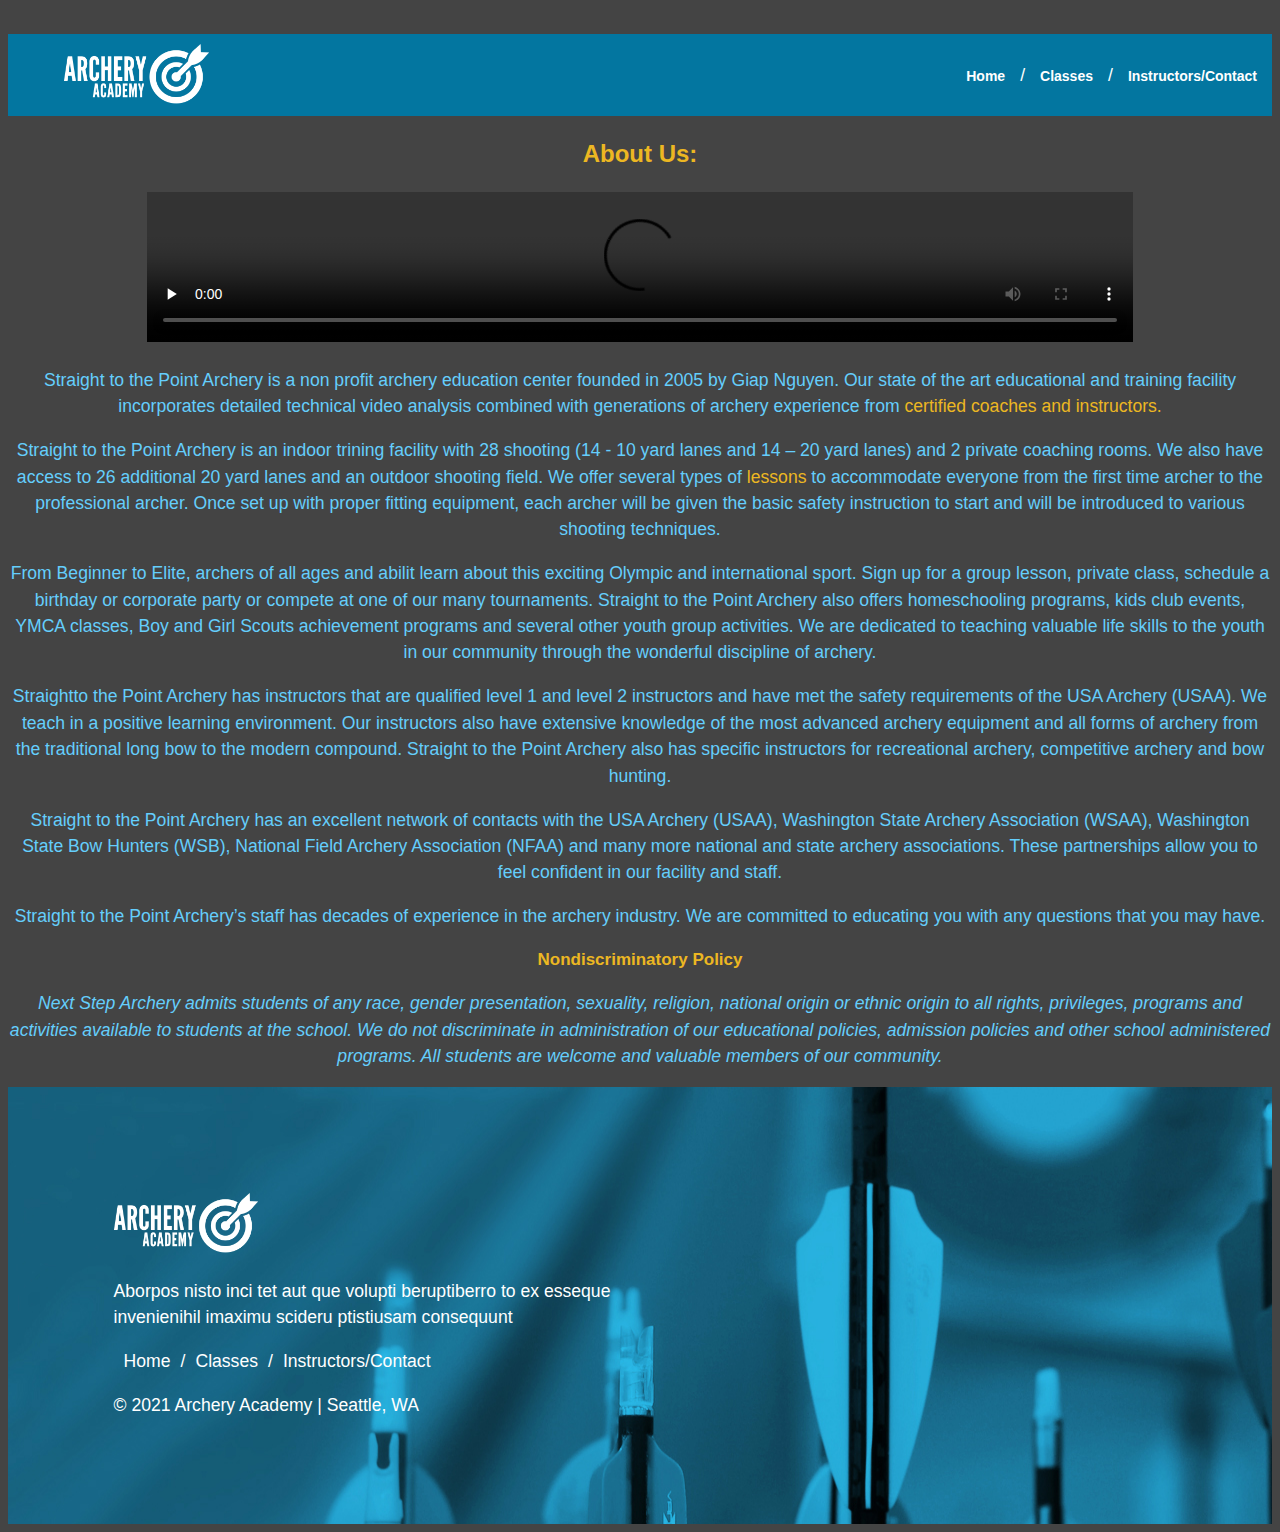
<file: index.html>
<!DOCTYPE html>
<html lang="en">

  <head>
    <meta charset="utf-8">
    <title>Archery Home Page</title>
    <link rel="stylesheet" type="text/css" href="styles/stylesheet.css">
  </head>

  <body>
    <a href="#main" class="hidden">Skip to main content</a>
    <header>
      <img src="images/archery-academy-logo-white.png" alt="white archery academy logo">
      <nav>
        <ul class="headerlist">
          <li><a href="index.html">Home</a></li>
          <li>/</li>
          <li><a href="classes.html">Classes</a></li>
          <li>/</li>
          <li><a href="instructors.html">Instructors/Contact</a></li>
        </ul>
      </nav>
    </header>

    <section class="centered" id="main">
      <h2>About Us:</h2>
      <video src="media/archeryolympics1.mp4" preload="none" controls></video>
      <p>Straight to the Point Archery is a non profit archery education center founded in 2005 by Giap Nguyen. Our state of the art educational and training facility incorporates detailed technical video analysis combined with generations of archery experience from <a href="instructors.html">certified coaches and instructors.</a></p>
      <p>Straight to the Point Archery is an indoor trining facility with 28 shooting (14 - 10 yard lanes and 14 – 20 yard lanes) and 2 private coaching rooms. We also have access to 26 additional 20 yard lanes and an outdoor shooting field. We offer several types of <a href="classes.html">lessons</a> to accommodate everyone from the first time archer to the professional archer. Once set up with proper fitting equipment, each archer will be given the basic safety instruction to start and will be introduced to various shooting techniques.</p>
      <p>From Beginner to Elite, archers of all ages and abilit learn about this exciting Olympic and international sport. Sign up for a group lesson, private class, schedule a birthday or corporate party or compete at one of our many tournaments. Straight to the Point Archery also offers homeschooling programs, kids club events, YMCA classes, Boy and Girl Scouts achievement programs and several other youth group activities. We are dedicated to teaching valuable life skills to the youth in our community through the wonderful discipline of archery.</p>
      <p>Straightto the Point Archery has instructors that are qualified level 1 and level 2 instructors and have met the safety requirements of the USA Archery (USAA). We teach in a positive learning environment. Our instructors also have extensive knowledge of the most advanced archery equipment and all forms of archery from the traditional long bow to the modern compound. Straight to the Point Archery also has specific instructors for recreational archery, competitive archery and bow hunting.</p>
      <p>Straight to the Point Archery has an excellent network of contacts with the USA Archery (USAA), Washington State Archery Association (WSAA), Washington State Bow Hunters (WSB), National Field Archery Association (NFAA) and many more national and state archery associations. These partnerships allow you to feel confident in our facility and staff.</p>
      <p>Straight to the Point Archery’s staff has decades of experience in the archery industry. We are committed to educating you with any questions that you may have.</p>
    </section>

    <section class="centered">
      <h3>Nondiscriminatory Policy</h3>
      <p class="italicfont">Next Step Archery admits students of any race, gender presentation, sexuality, religion, national origin or ethnic origin to all rights, privileges, programs and activities available to students at the school. We do not discriminate in administration of our educational policies, admission policies and other school administered programs. All students are welcome and valuable members of our community.</p>
    </section>

    <footer>
      <img src="images/archery-academy-logo-white.png" alt="white archery academy logo">
      <p>Aborpos nisto inci tet aut que volupti beruptiberro to ex esseque<br>
        invenienihil imaximu scideru ptistiusam consequunt</p>
      <nav>
        <ul>
          <li><a href="index.html">Home</a></li>
          <li>/</li>
          <li><a href="classes.html">Classes</a></li>
          <li>/</li>
          <li><a href="instructors.html">Instructors/Contact</a></li>
        </ul>
      </nav>
      &copy; 2021 Archery Academy | Seattle, WA
    </footer>
  </body>

</html>
</file>
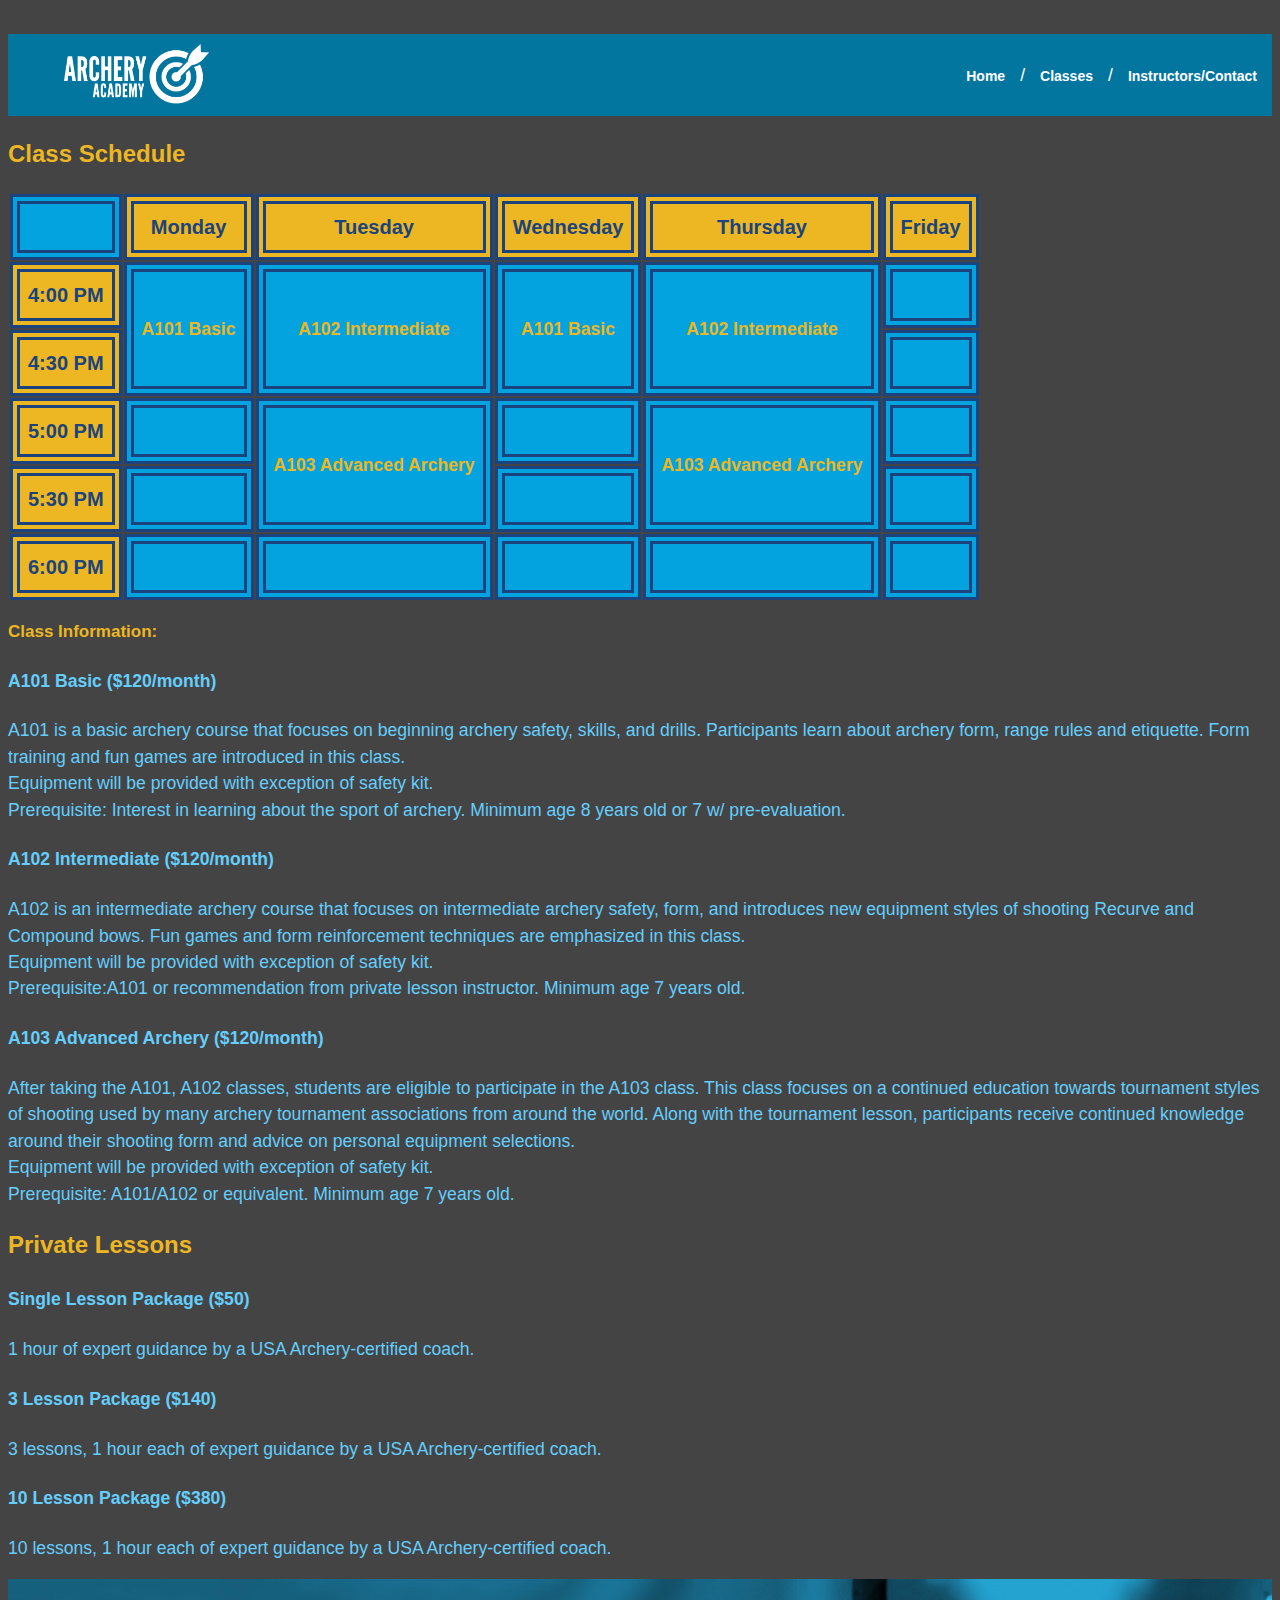
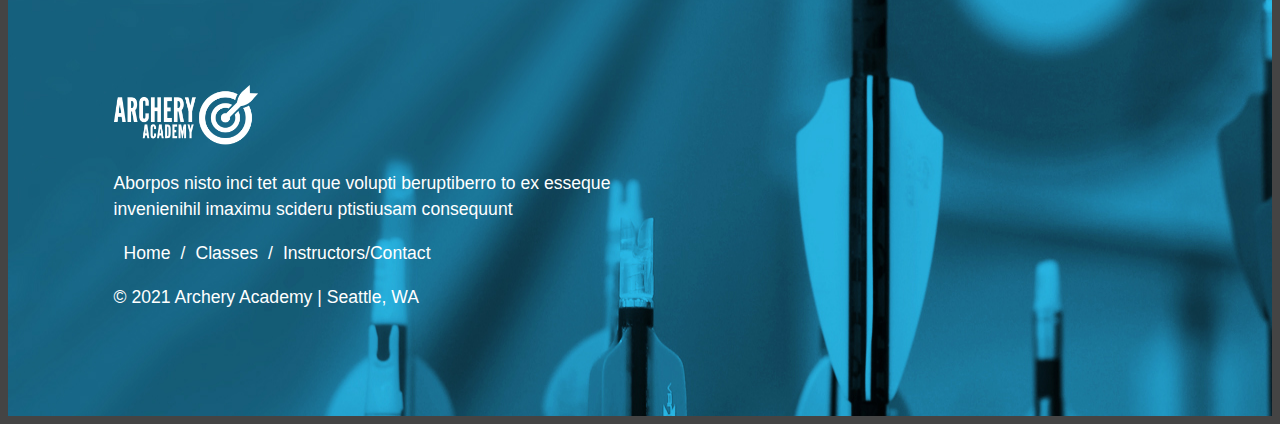
<file: classes.html>
<!DOCTYPE html>
<html lang="en">
  <head>
    <meta charset="utf-8">
    <title>Archery Classes Page</title>
    <link rel="stylesheet" type="text/css" href="styles/stylesheet.css">
  </head>

  <body>
    <a href="#main" class="hidden">Skip to main content</a>
    <header>
      <img src="images/archery-academy-logo-white.png" alt="white archery academy logo">
      <nav>
        <ul class="headerlist">
          <li><a href="index.html">Home</a></li>
          <li>/</li>
          <li><a href="classes.html">Classes</a></li>
          <li>/</li>
          <li><a href="instructors.html">Instructors/Contact</a></li>
        </ul>
      </nav>
    </header>

    <section id="main">
      <h2>Class Schedule</h2>
      <table>
        <tr>
          <td></td>
          <th>Monday</th>
          <th>Tuesday</th>
          <th>Wednesday</th>
          <th>Thursday</th>
          <th>Friday</th>
        </tr>
        <tr>
          <th>4:00 PM</th>
          <td rowspan="2">A101 Basic</td>
          <td rowspan="2">A102 Intermediate</td>
          <td rowspan="2">A101 Basic</td>
          <td rowspan="2">A102 Intermediate</td>
          <td></td>
        </tr>
        <tr>
          <th>4:30 PM</th>
          <td></td>
        </tr>
        <tr>
          <th>5:00 PM</th>
          <td></td>
          <td rowspan="2">A103 Advanced Archery</td>
          <td></td>
          <td rowspan="2">A103 Advanced Archery</td>
          <td></td>
        </tr>
        <tr>
          <th>5:30 PM</th>
          <td></td>
          <td></td>
          <td></td>
        </tr>
        <tr>
          <th>6:00 PM</th>
          <td></td>
          <td></td>
          <td></td>
          <td></td>
          <td></td>
        </tr>
      </table>
      <h3>Class Information:</h3>
      <h4>A101 Basic ($120/month)</h4>
      <p>A101 is a basic archery course that focuses on beginning archery safety, skills, and drills. Participants learn about archery form, range rules and etiquette. Form training and fun games are introduced in this class.<br>
        Equipment will be provided with exception of safety kit.<br>
        Prerequisite: Interest in learning about the sport of archery. Minimum age 8 years old or 7 w/ pre-evaluation.</p>
      <h4>A102 Intermediate ($120/month)</h4>
      <p>A102 is an intermediate archery course that focuses on intermediate archery safety, form, and introduces new equipment styles of shooting Recurve and Compound bows. Fun games and form reinforcement techniques are emphasized in this class.<br>
        Equipment will be provided with exception of safety kit.<br>
        Prerequisite:A101 or recommendation from private lesson instructor. Minimum age 7 years old.</p>
      <h4>A103 Advanced Archery ($120/month)</h4>
      <p>
        After taking the A101, A102 classes, students are eligible to participate in the A103 class. This class focuses on a continued education towards tournament styles of shooting used by many archery tournament associations from around the world. Along with the tournament lesson, participants receive continued knowledge around their shooting form and advice on personal equipment selections.<br>
        Equipment will be provided with exception of safety kit.<br>
        Prerequisite: A101/A102 or equivalent. Minimum age 7 years old.
      </p>
    </section>

    <section>
      <h2>Private Lessons</h2>
      <h4>Single Lesson Package ($50)</h4>
      <p>1 hour of expert guidance by a USA Archery-certified coach.</p>
      <h4>3 Lesson Package ($140)</h4>
      <p>3 lessons, 1 hour each of expert guidance by a USA Archery-certified coach.</p>
      <h4>10 Lesson Package ($380)</h4>
      <p>10 lessons, 1 hour each of expert guidance by a USA Archery-certified coach.</p>
    </section>

    <footer>
      <img src="images/archery-academy-logo-white.png" alt="white archery academy logo">
      <p>Aborpos nisto inci tet aut que volupti beruptiberro to ex esseque<br>
        invenienihil imaximu scideru ptistiusam consequunt</p>
      <nav>
        <ul>
          <li><a href="index.html">Home</a></li>
          <li>/</li>
          <li><a href="classes.html">Classes</a></li>
          <li>/</li>
          <li><a href="instructors.html">Instructors/Contact</a></li>
        </ul>
      </nav>
      &copy; 2021 Archery Academy | Seattle, WA
    </footer>
  </body>
</html>
</file>
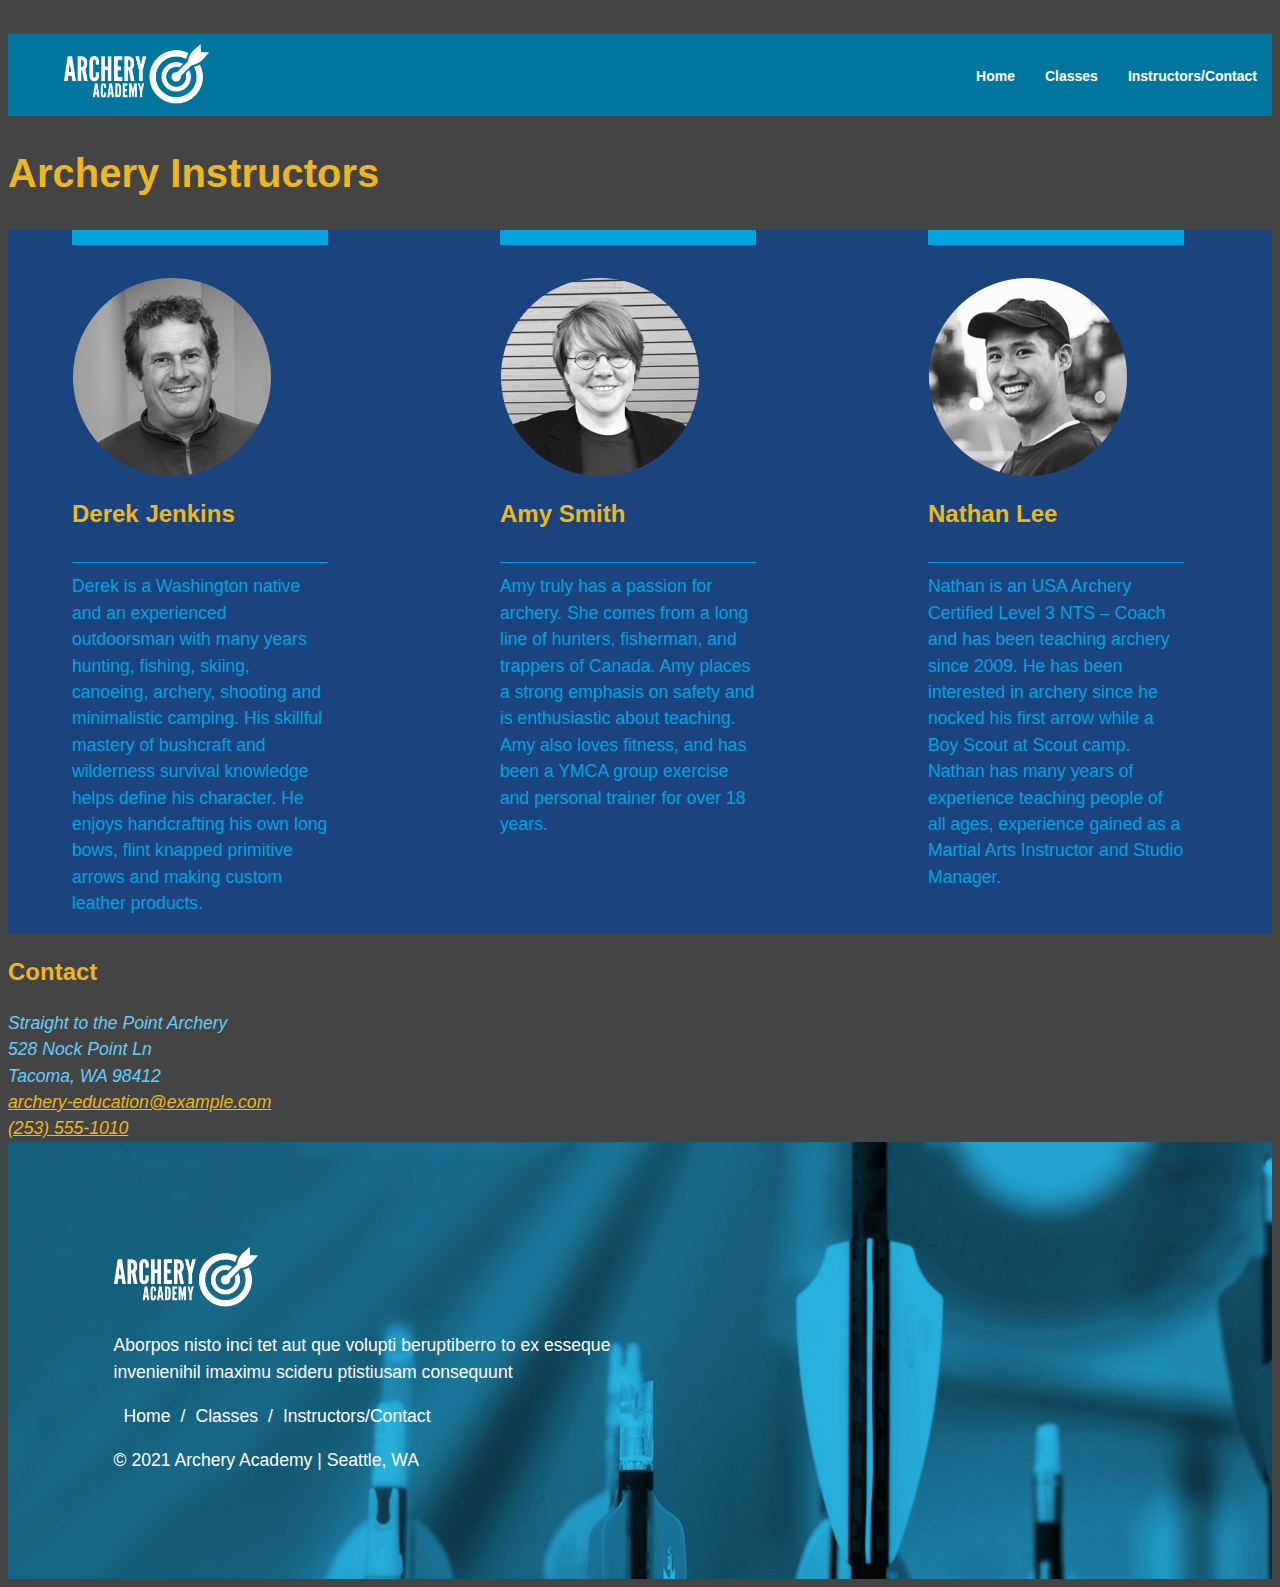
<file: instructors.html>
<!DOCTYPE html>
<html  lang="en">

  <head>
    <meta charset="utf-8">
    <title>Archery Instructors/Contact Page</title>
    <link rel="stylesheet" type="text/css" href="styles/stylesheet.css">
  </head>


  <body>
    <a href="#main" class="hidden">Skip to main content</a>
    <header>
      <img src="images/archery-academy-logo-white.png" alt="white archery academy logo">
      <nav>
        <ul class="headerlist">
          <li><a href="index.html">Home</a></li>
          <li><a href="classes.html">Classes</a></li>
          <li><a href="instructors.html">Instructors/Contact</a></li>
        </ul>
      </nav>
    </header>
    <section id="main">
      <h1>Archery Instructors</h1>
      <div class="instructormain">
      <article>
        <img src="images/instructor-bio-image1.png" width="200" height="200" alt="Instructor-Nathan-Lee">
        <h2>Derek Jenkins</h2>
        <p>Derek is a Washington native and an experienced outdoorsman with many years hunting, fishing, skiing, canoeing, archery, shooting and minimalistic camping. His skillful mastery of bushcraft and wilderness survival knowledge helps define his character. He enjoys handcrafting his own long bows, flint knapped primitive arrows and making custom leather products.</p>
      </article>
      <article>
        <img src="images/instructor-bio-image2.png" width="200" height="200" alt="Instructor-Nathan-Lee">
        <h2>Amy Smith</h2>
        <p>Amy truly has a passion for archery. She comes from a long line of hunters, fisherman, and trappers of Canada. Amy places a strong emphasis on safety and is enthusiastic about teaching. Amy also loves fitness, and has been a YMCA group exercise and personal trainer for over 18 years.</p>
      </article>
      <article>
        <img src="images/instructor-bio-image4.png" width="200" height="200" alt="Instructor-Nathan-Lee">
        <h2>Nathan Lee</h2>
        <p>Nathan is an USA Archery Certified Level 3 NTS – Coach and has been teaching archery since 2009. He has been interested in archery since he nocked his first arrow while a Boy Scout at Scout camp. Nathan has many years of experience teaching people of all ages, experience gained as a Martial Arts Instructor and Studio Manager.</p>
      </article>
      </div>
    </section>

    <section>
        <h2>Contact</h2>
        <address>
          Straight to the Point Archery<br>
          528 Nock Point Ln<br>
          Tacoma, WA 98412<br>
        <a href="mailto:archery-education@example.com">archery-education@example.com</a><br>
        <a href="tel:+12535551010">(253) 555-1010</a>
      </address>
    </section>

    <footer>
      <img src="images/archery-academy-logo-white.png" alt="white archery academy logo">
      <p>Aborpos nisto inci tet aut que volupti beruptiberro to ex esseque<br>
        invenienihil imaximu scideru ptistiusam consequunt</p>
      <nav>
        <ul>
          <li><a href="index.html">Home</a></li>
          <li>/</li>
          <li><a href="classes.html">Classes</a></li>
          <li>/</li>
          <li><a href="instructors.html">Instructors/Contact</a></li>
        </ul>
      </nav>
      &copy; 2021 Archery Academy | Seattle, WA
    </footer>
  </body>
</html>
</file>
<file: styles/stylesheet.css>
* {
  box-sizing: border-box;
}

body {
  background-color: #444444;
  font-size: 110%;
  font-family: "Arial Regular", sans-serif;
  line-height: 1.5;
  color: #64CEFC;
}

header {
  grid-column: 1 / 4;
  grid-row: 1 / 2;
  color: #ffffff;
  background-color: #0376A0;
  padding: 10px 0;
  display: flex;
  justify-content: space-between;
}

header img {
  margin-left: 3.5rem;
  max-width: 100%;
  height: 60px;
}

.headerlist {
  display: flex;
  list-style-type: none;
  flex-direction: row;
  justify-content: flex-end;
}

.headerlist a:link {
  justify-content: center;
  align-items: baseline;
  color: white;
  text-decoration: none;
  margin: 15px;
  font-size: 14px;
  font-weight: bold;
}

.headerlist a:hover {
  text-decoration: underline;
}

h1 {
  font-size: 40px;
  font-family: "Arial Bold", sans-serif;
  color: #ecb722;
}

h2 {
  font-size: 24px;
  font-family: "Arial Bold", sans-serif;
  color: #ecb722;
}

h3 {
  font-size: 17px;
  font-family: "Arial Bold", sans-serif;
  color: #ecb722;
}

p a:link {
  text-decoration: none;
  color:#ecb722;
}

p a:hover {
  color: #1b447f;
}

footer {
  background-image: url("../images/footer-image.jpg");
  padding: 6em;
  clear: both;;
  color: white;
}

footer ul {
  list-style-type: none;
  padding: 0;
  overflow: hidden;
}

footer li {
  float: left;
}

footer a {
  color: white;
  text-align: center;
  margin: 10px;
  text-decoration: none;
}

footer a:hover {
  text-decoration: underline;
}

footer img {
  max-width: 100%;
  height: 60px;
}

video {
  width: 78%;
  height: 10%;
}

.centered {
  text-align: center;
}

.italicfont {
  font-style: italic;
}

/* Class Schedule styles*/
table td, th {
  border: 10px double #1b447f;
  padding: 8px;
  vertical-align: middle;
  text-align: center;
}

table {
  table-layout: fixed;
}

th {
  background-color: #ecb722;
  font-size: 20px;
  white-space: nowrap;
  color: #1B447F
}

td {
  background-color: #03a3df;
  color: #ecb722;
  font-weight: bold;
  white-space: normal;
}

/* Instructor/Contact styles */
.instructormain {
  display: grid;
  grid-template-columns: 1fr 1fr 1fr;
  grid-column-gap: 20px;
  background-color: #1b447f
}

.instructormain article {
  display: flex;
  flex-direction: column;
  color: #03a3df;
  width: 20vw;
  margin-left: 5vw;
  border-top: 4mm solid #03a3df;
}

.instructormain article h3 {
  font-weight: 600;
  margin-bottom: 15px;
  font-size: 1.7rem;
}

.instructormain article p {
  margin-top: 10px;
  padding-top: 10px;
  border-top: 1px solid #03a3df;
}

.instructormain article img {
  margin-top: 2rem;
}

address a {
  color: #ecb722;
}

/* a11y styling */

.hidden {
  position: relative;
  left: -10000px;
}

.hidden:focus {
  left: 0;
}
</file>
